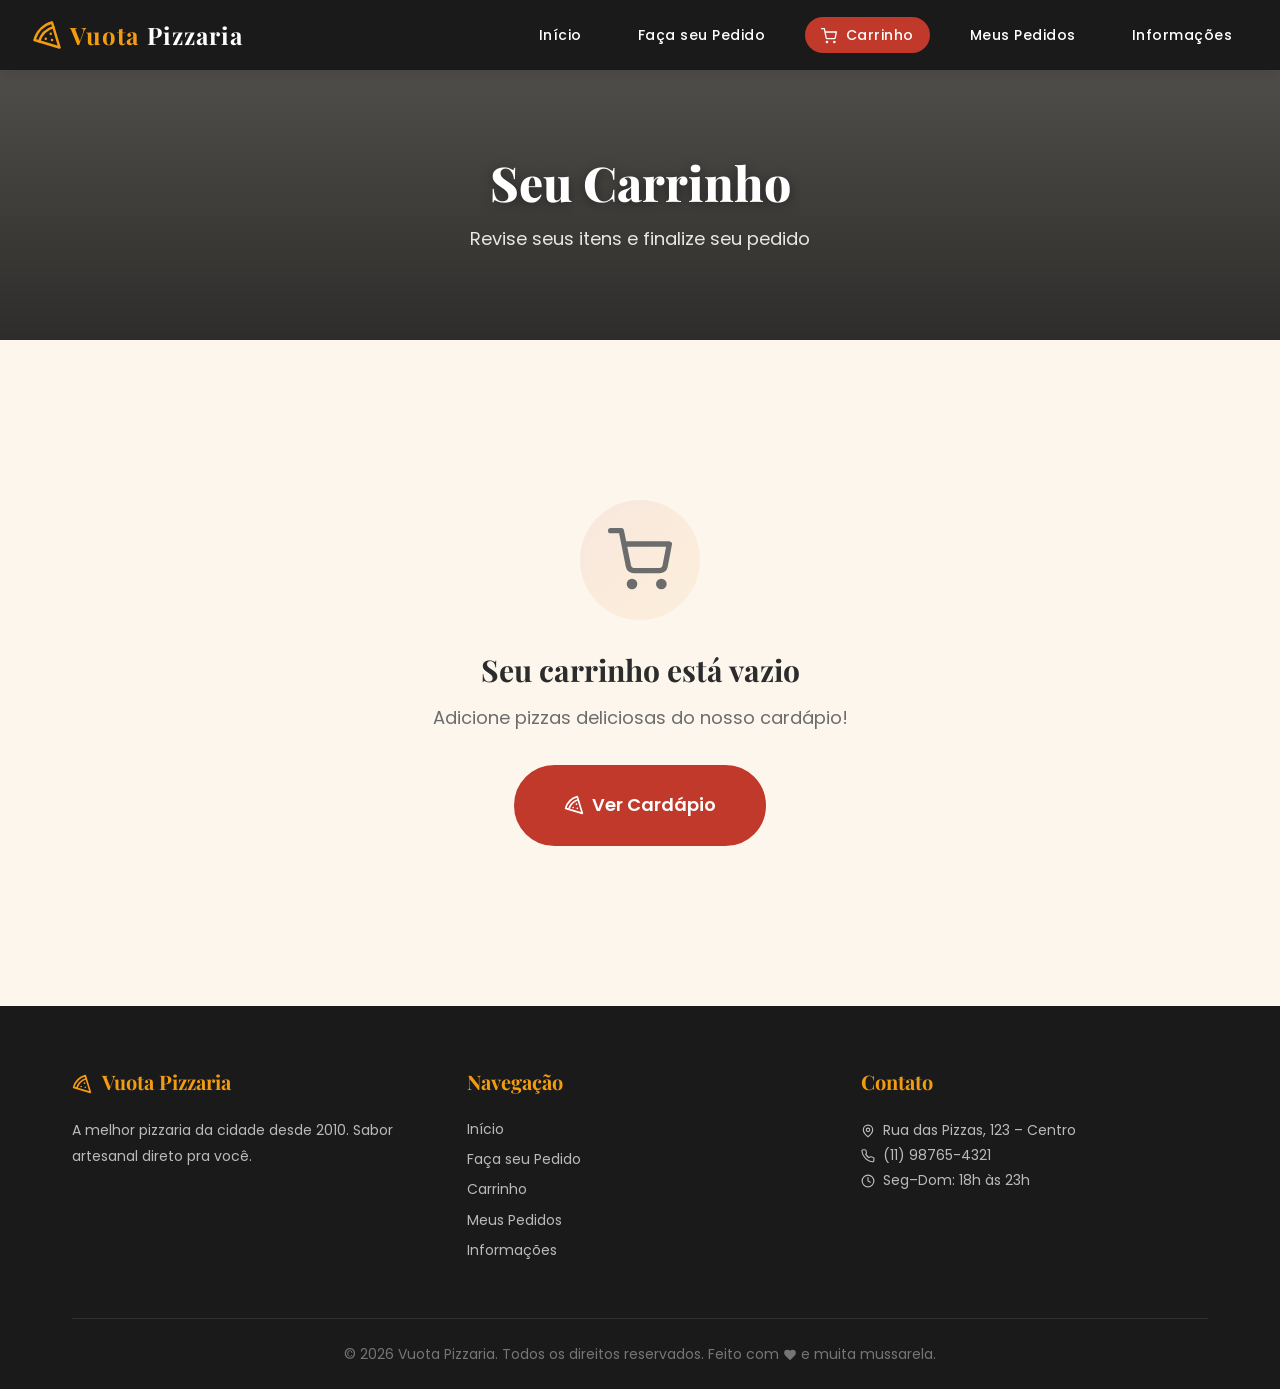
<file: carrinho.html>
<!doctype html>
<html lang="pt-BR">

<head>
  <meta charset="UTF-8" />
  <meta name="viewport" content="width=device-width, initial-scale=1.0" />
  <title>Carrinho – Vuota Pizzaria</title>

  <link rel="preconnect" href="https://fonts.googleapis.com" />
  <link rel="preconnect" href="https://fonts.gstatic.com" crossorigin />
  <link
    href="https://fonts.googleapis.com/css2?family=Playfair+Display:wght@600;700;800&family=Poppins:wght@400;500;600;700&display=swap"
    rel="stylesheet" />

  <link rel="stylesheet" href="styles.css" />
  <link rel="stylesheet" href="css/carrinho.css" />
</head>

<body>

  <!-- NAVBAR -->
  <nav class="navbar" id="navbar">
    <a href="index.html" class="navbar__logo">
      <svg class="navbar__logo-icon" width="30" height="30">
        <use href="icons.svg#icon-pizza" />
      </svg><span>Vuota</span>Pizzaria
    </a>

    <ul class="navbar__menu" id="navMenu">
      <li><a href="index.html" class="navbar__link">Início</a></li>
      <li><a href="cardapio.html" class="navbar__link">Faça seu Pedido</a></li>
      <li>
        <a href="carrinho.html" class="navbar__link active">
          <svg style="display:inline;vertical-align:middle;margin-right:4px" width="16" height="16">
            <use href="icons.svg#icon-shopping-cart" />
          </svg>
          Carrinho
          <span class="cart-badge" id="cartBadge">0</span>
        </a>
      </li>
      <li><a href="pedidos.html" class="navbar__link">Meus Pedidos</a></li>
      <li><a href="informacoes.html" class="navbar__link">Informações</a></li>
    </ul>

    <button class="navbar__hamburger" id="hamburger" aria-label="Abrir menu">
      <span></span>
      <span></span>
      <span></span>
    </button>
  </nav>

  <!-- CONTEÚDO PRINCIPAL -->
  <main class="page-wrapper">

    <!-- HERO CARRINHO -->
    <section class="hero-cart">
      <div class="hero-cart__overlay"></div>
      <div class="hero-cart__content">
        <h1 class="hero-cart__title">Seu Carrinho</h1>
        <p class="hero-cart__subtitle">Revise seus itens e finalize seu pedido</p>
      </div>
    </section>

    <!-- CARRINHO -->
    <section class="cart-section">
      <div class="container">

        <!-- ESTADO VAZIO -->
        <div class="cart-empty" id="carrinhoEmpty" style="display:none">
          <div class="cart-empty__icon">
            <svg width="64" height="64">
              <use href="icons.svg#icon-shopping-cart" />
            </svg>
          </div>
          <h2 class="cart-empty__title">Seu carrinho está vazio</h2>
          <p class="cart-empty__text">Adicione pizzas deliciosas do nosso cardápio!</p>
          <a href="cardapio.html" class="btn btn--primary btn--lg">
            <svg width="20" height="20">
              <use href="icons.svg#icon-pizza" />
            </svg>
            Ver Cardápio
          </a>
        </div>

        <!-- CONTEÚDO DO CARRINHO -->
        <div class="carrinho-content" id="carrinhoContent" style="display:none">
          <div class="cart-layout">

            <!-- LISTA DE ITENS -->
            <div class="cart-items">
              <div class="cart-items__header">
                <h2 class="cart-items__title">Itens do Pedido</h2>
                <span class="cart-items__count" id="itemCount">0 itens</span>
              </div>
              <div class="cart-items__list" id="carrinhoList">
                <!-- Itens renderizados via JS -->
              </div>
            </div>

            <!-- SIDEBAR: RESUMO + ENDEREÇO -->
            <aside class="cart-sidebar">

              <!-- ENDEREÇO DE ENTREGA -->
              <div class="cart-address">
                <h3 class="cart-address__title">
                  <svg width="18" height="18">
                    <use href="icons.svg#icon-map-pin" />
                  </svg>
                  Endereço de Entrega
                </h3>
                <div class="form-group">
                  <label class="form-label" for="endRua">Rua</label>
                  <input type="text" id="endRua" class="form-input" placeholder="Ex: Rua das Flores" required />
                </div>
                <div class="cart-address__row">
                  <div class="form-group">
                    <label class="form-label" for="endNumero">Número</label>
                    <input type="text" id="endNumero" class="form-input" placeholder="123A" required />
                  </div>
                  <div class="form-group">
                    <label class="form-label" for="endBairro">Bairro</label>
                    <input type="text" id="endBairro" class="form-input" placeholder="Centro" required />
                  </div>
                </div>
                <div class="form-group">
                  <label class="form-label" for="endCep">CEP</label>
                  <input type="text" id="endCep" class="form-input" placeholder="00000-000" maxlength="9" required />
                </div>
              </div>

              <!-- RESUMO DO PEDIDO -->
              <div class="cart-summary">
                <h3 class="cart-summary__title">Resumo do Pedido</h3>
                <div class="cart-summary__lines" id="summaryLines">
                  <!-- Linhas do resumo via JS -->
                </div>
                <div class="cart-summary__total">
                  <span>Total</span>
                  <span id="summaryTotal">R$ 0,00</span>
                </div>
                <button class="btn btn--primary btn--lg w-full" id="finalizarBtn">
                  Finalizar Pedido
                </button>
                <a href="cardapio.html" class="btn btn--outline w-full mt-md">
                  <svg width="16" height="16">
                    <use href="icons.svg#icon-pizza" />
                  </svg>
                  Continuar Comprando
                </a>
              </div>

            </aside>
          </div>
        </div>

      </div>
    </section>

  </main>

  <!-- FOOTER -->
  <footer class="footer">
    <div class="container">
      <div class="footer__grid">
        <div>
          <h4 class="footer__title">
            <svg style="display:inline;vertical-align:middle;margin-right:6px" width="20" height="20">
              <use href="icons.svg#icon-pizza" />
            </svg>
            Vuota Pizzaria
          </h4>
          <p class="footer__text">A melhor pizzaria da cidade desde 2010. Sabor artesanal direto pra você.</p>
        </div>
        <div>
          <h4 class="footer__title">Navegação</h4>
          <a href="index.html" class="footer__link">Início</a>
          <a href="cardapio.html" class="footer__link">Faça seu Pedido</a>
          <a href="carrinho.html" class="footer__link">Carrinho</a>
          <a href="pedidos.html" class="footer__link">Meus Pedidos</a>
          <a href="informacoes.html" class="footer__link">Informações</a>
        </div>
        <div>
          <h4 class="footer__title">Contato</h4>
          <p class="footer__text">
            <svg style="display:inline;vertical-align:middle;margin-right:4px" width="14" height="14">
              <use href="icons.svg#icon-map-pin" />
            </svg>
            Rua das Pizzas, 123 – Centro<br />
            <svg style="display:inline;vertical-align:middle;margin-right:4px" width="14" height="14">
              <use href="icons.svg#icon-phone" />
            </svg>
            (11) 98765-4321<br />
            <svg style="display:inline;vertical-align:middle;margin-right:4px" width="14" height="14">
              <use href="icons.svg#icon-clock" />
            </svg>
            Seg–Dom: 18h às 23h
          </p>
        </div>
      </div>
      <div class="footer__bottom">
        <p>© 2026 Vuota Pizzaria. Todos os direitos reservados. Feito com
          <svg style="display:inline;vertical-align:middle" width="14" height="14">
            <use href="icons.svg#icon-heart-fill" />
          </svg>
          e muita mussarela.
        </p>
      </div>
    </div>
  </footer>

  <script src="app.js"></script>
  <script src="js/carrinho.js"></script>
</body>

</html>
</file>
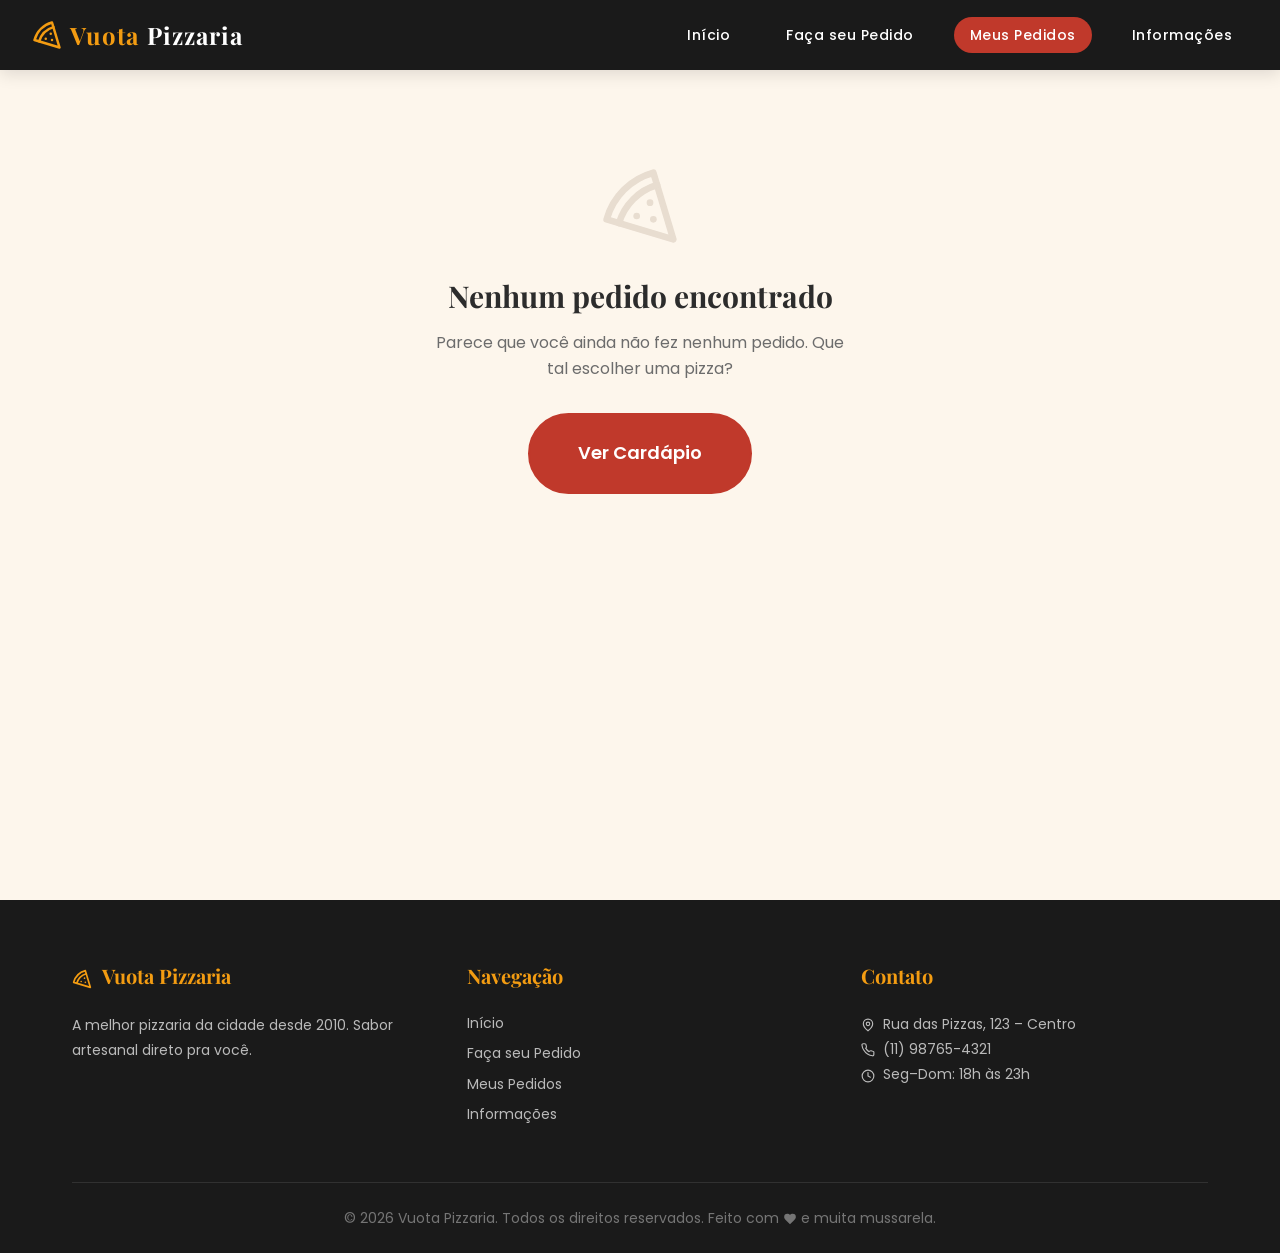
<file: confirmation.html>
<!doctype html>
<html lang="pt-BR">
  <head>
    <meta charset="UTF-8" />
    <meta name="viewport" content="width=device-width, initial-scale=1.0" />
    <title>Confirmação do Pedido | Vuota Pizzaria</title>

    <link rel="preconnect" href="https://fonts.googleapis.com" />
    <link rel="preconnect" href="https://fonts.gstatic.com" crossorigin />
    <link
      href="https://fonts.googleapis.com/css2?family=Playfair+Display:wght@600;700;800&family=Poppins:wght@400;500;600;700&display=swap"
      rel="stylesheet"
    />
    <!-- <link rel="icon" href="icons.svg#icon-pizza" /> Verificar icon depois -->
    <link rel="stylesheet" href="styles.css" />
    <link rel="stylesheet" href="css/confirmation.css" />
  </head>

  <body>
    <!-- NAVBAR -->
    <nav class="navbar" id="navbar">
      <a href="index.html" class="navbar__logo">
        <svg class="navbar__logo-icon" width="30" height="30">
          <use href="icons.svg#icon-pizza" />
        </svg>
        <span>Vuota</span>Pizzaria
      </a>

      <ul class="navbar__menu" id="navMenu">
        <li><a href="index.html" class="navbar__link">Início</a></li>
        <li>
          <a href="cardapio.html" class="navbar__link">Faça seu Pedido</a>
        </li>
        <li>
          <a href="confirmation.html" class="navbar__link active"
            >Meus Pedidos</a
          >
        </li>
        <li><a href="informacoes.html" class="navbar__link">Informações</a></li>
      </ul>

      <button class="navbar__hamburger" id="hamburger" aria-label="Abrir menu">
        <span></span>
        <span></span>
        <span></span>
      </button>
    </nav>

    <!-- CONTEÚDO PRINCIPAL -->
    <main class="page-wrapper page-wrapper--confirmation">
      <!-- SEÇÃO 1: CONFIRMAÇÃO DO PEDIDO -->
      <section
        class="confirmation section"
        aria-labelledby="confirmation-title"
      >
        <div class="container confirmation__container">
          <div class="confirmation__header">
            <!-- <div class="confirmation__icon" aria-hidden="true"></div> -->
            <svg class="confirmation__icon" width="85" height="85">
              <use href="icons.svg#icon-circle-check" />
            </svg>
            <h1 class="confirmation__title" id="confirmation-title">
              Pedido Confirmado!
            </h1>
            <p class="confirmation__number" id="orderNumber">Pedido #—</p>
          </div>

          <div class="card confirmation__card">
            <ul class="confirmation__list" id="listItems">
              <li class="confirmation__item"></li>
            </ul>
            <div class="confirmation__total">
              <span>Total</span>
              <span class="confirmation__total-price" id="orderTotal"
                >R$ —</span
              >
            </div>
          </div>

          <div class="card confirmation__address">
            <svg
              class="confirmation__address-icon"
              aria-hidden="true"
              width="18"
              height="18"
            >
              <use href="icons.svg#icon-map-pin" />
            </svg>
            <div>
              <h3 class="confirmation__address-title">Entregar em</h3>
              <p class="confirmation__address-text" id="deliveryAddress">—</p>
            </div>
          </div>

          <p class="confirmation__notice">
            Obrigado por escolher a Vuota Pizzaria! Seu pedido está sendo
            preparado com carinho. A previsão de entrega é até as
            <strong id="deliveryForecast">—</strong>. Caso a entrega ultrapasse
            40 minutos, você tem direito a um desconto, é só avisar!
          </p>

          <div class="confirmation__actions">
            <a href="cardapio.html" class="btn btn--primary">
              <svg aria-hidden="true" width="18" height="18">
                <use href="icons.svg#icon-pizza" />
              </svg>
              Fazer Novo Pedido
            </a>
            <button
              class="btn btn--outline"
              id="btnConfirmDelivery"
              type="button"
            >
              ✓ Confirmar Entrega
            </button>
          </div>
        </div>
      </section>

      <!-- SEÇÃO 2: ACOMPANHAMENTO DOS PEDIDOS DO DIA -->
      <section class="tracking section" aria-labelledby="tracking-title">
        <div class="container">
          <div class="section-title">
            <h2 class="section-title__heading" id="tracking-title">
              Acompanhe os pedidos do dia
            </h2>
            <div class="divider"></div>
            <p class="section-title__subheading">
              Veja em tempo real onde está o seu pedido e os demais da fila.
            </p>
          </div>

          <div class="tracking__columns">
            <div class="tracking__column tracking__column--delivered">
              <h3 class="tracking__column-title">
                <span class="tracking__column-dot" aria-hidden="true"></span>
                Entregues
              </h3>
              <ul class="tracking__list">
                <li class="tracking__number">01</li>
                <li class="tracking__number">02</li>
                <li class="tracking__number">03</li>
                <li class="tracking__number">04</li>
                <li class="tracking__number">05</li>
              </ul>
            </div>

            <div class="tracking__column tracking__column--underway">
              <h3 class="tracking__column-title">
                <span class="tracking__column-dot" aria-hidden="true"></span>
                A Caminho
              </h3>
              <ul class="tracking__list">
                <li class="tracking__number">06</li>
                <li class="tracking__number">07</li>
                <li class="tracking__number">08</li>
              </ul>
            </div>

            <div class="tracking__column tracking__column--preparing">
              <h3 class="tracking__column-title">
                <span class="tracking__column-dot" aria-hidden="true"></span>
                Preparando
              </h3>
              <ul class="tracking__list">
                <li class="tracking__number">09</li>
                <li class="tracking__number">10</li>
              </ul>
            </div>
          </div>
        </div>
      </section>

      <!-- SEÇÃO: SEM PEDIDOS -->
      <section
        class="empty-state section"
        id="emptyState"
        aria-labelledby="empty-state-title"
      >
        <div class="container empty-state__container">
          <svg
            class="empty-state__icon"
            aria-hidden="true"
            width="80"
            height="80"
          >
            <use href="icons.svg#icon-pizza" />
          </svg>
          <h1 class="empty-state__title" id="empty-state-title">
            Nenhum pedido encontrado
          </h1>
          <p class="empty-state__text">
            Parece que você ainda não fez nenhum pedido. Que tal escolher uma
            pizza?
          </p>
          <a href="cardapio.html" class="btn btn--primary btn--lg">
            Ver Cardápio
          </a>
        </div>
      </section>
    </main>

    <!-- FOOTER -->
    <footer class="footer">
      <div class="container">
        <div class="footer__grid">
          <div>
            <h4 class="footer__title">
              <svg
                style="
                  display: inline;
                  vertical-align: middle;
                  margin-right: 6px;
                "
                width="20"
                height="20"
              >
                <use href="icons.svg#icon-pizza" />
              </svg>
              Vuota Pizzaria
            </h4>
            <p class="footer__text">
              A melhor pizzaria da cidade desde 2010. Sabor artesanal direto pra
              você.
            </p>
          </div>
          <div>
            <h4 class="footer__title">Navegação</h4>
            <a href="index.html" class="footer__link">Início</a>
            <a href="cardapio.html" class="footer__link">Faça seu Pedido</a>
            <a href="pedidos.html" class="footer__link">Meus Pedidos</a>
            <a href="informacoes.html" class="footer__link">Informações</a>
          </div>
          <div>
            <h4 class="footer__title">Contato</h4>
            <p class="footer__text">
              <svg
                style="
                  display: inline;
                  vertical-align: middle;
                  margin-right: 4px;
                "
                width="14"
                height="14"
              >
                <use href="icons.svg#icon-map-pin" />
              </svg>
              Rua das Pizzas, 123 – Centro<br />
              <svg
                style="
                  display: inline;
                  vertical-align: middle;
                  margin-right: 4px;
                "
                width="14"
                height="14"
              >
                <use href="icons.svg#icon-phone" />
              </svg>
              (11) 98765-4321<br />
              <svg
                style="
                  display: inline;
                  vertical-align: middle;
                  margin-right: 4px;
                "
                width="14"
                height="14"
              >
                <use href="icons.svg#icon-clock" />
              </svg>
              Seg–Dom: 18h às 23h
            </p>
          </div>
        </div>
        <div class="footer__bottom">
          <p>
            © 2026 Vuota Pizzaria. Todos os direitos reservados. Feito com
            <svg
              style="display: inline; vertical-align: middle"
              width="14"
              height="14"
            >
              <use href="icons.svg#icon-heart-fill" />
            </svg>
            e muita mussarela.
          </p>
        </div>
      </div>
    </footer>

    <script src="app.js"></script>
    <script src="js/confirmation.js"></script>
  </body>
</html>
</file>
<file: styles.css>
/* ============================================
   PIZZARIA - ESTILOS GLOBAIS REUTILIZÁVEIS
   ============================================ */

:root {
  --color-primary: #C0392B;
  --color-primary-dark: #96281B;
  --color-primary-light: #E74C3C;
  --color-secondary: #F39C12;
  --color-secondary-dark: #D68910;
  --color-bg: #FDF6EC;
  --color-bg-card: #FFFFFF;
  --color-bg-dark: #1A1A1A;
  --color-text: #2C2C2C;
  --color-text-light: #6C6C6C;
  --color-text-white: #FFFFFF;
  --color-border: #E8DDD0;
  --color-overlay: rgba(0,0,0,0.55);
  --font-heading: 'Playfair Display', 'Georgia', serif;
  --font-body: 'Poppins', 'Segoe UI', sans-serif;
  --text-xs: 0.75rem;
  --text-sm: 0.875rem;
  --text-base: 1rem;
  --text-lg: 1.125rem;
  --text-xl: 1.25rem;
  --text-2xl: 1.5rem;
  --text-3xl: 1.875rem;
  --text-4xl: 2.25rem;
  --text-5xl: 3rem;
  --space-xs: 4px;
  --space-sm: 8px;
  --space-md: 16px;
  --space-lg: 24px;
  --space-xl: 32px;
  --space-2xl: 48px;
  --space-3xl: 64px;
  --space-4xl: 96px;
  --radius-sm: 6px;
  --radius-md: 12px;
  --radius-lg: 20px;
  --radius-full: 9999px;
  --shadow-sm: 0 2px 8px rgba(0,0,0,0.08);
  --shadow-md: 0 4px 16px rgba(0,0,0,0.12);
  --shadow-lg: 0 8px 32px rgba(0,0,0,0.18);
  --transition: 0.25s ease;
  --navbar-height: 70px;
}

*, *::before, *::after { margin: 0; padding: 0; box-sizing: border-box; }
html { scroll-behavior: smooth; }

body {
  font-family: var(--font-body);
  font-size: var(--text-base);
  color: var(--color-text);
  background-color: var(--color-bg);
  line-height: 1.6;
  min-height: 100vh;
}

h1, h2, h3, h4, h5, h6 { font-family: var(--font-heading); line-height: 1.2; color: var(--color-text); }
a { text-decoration: none; color: inherit; transition: color var(--transition); }
img { max-width: 100%; display: block; }

/* ---------- NAVBAR ---------- */
.navbar {
  position: fixed;
  top: 0; left: 0;
  width: 100%;
  height: var(--navbar-height);
  background-color: var(--color-bg-dark);
  display: flex;
  align-items: center;
  justify-content: space-between;
  padding: 0 var(--space-xl);
  z-index: 1000;
  box-shadow: var(--shadow-md);
  transition: background-color var(--transition);
}

.navbar.scrolled {
  background-color: rgba(26,26,26,0.97);
  backdrop-filter: blur(8px);
}

.navbar__logo {
  font-family: var(--font-heading);
  font-size: var(--text-2xl);
  color: var(--color-text-white);
  font-weight: 700;
  letter-spacing: 1px;
  display: flex;
  align-items: center;
  gap: var(--space-sm);
}

.navbar__logo-icon { color: var(--color-secondary); flex-shrink: 0; }
.navbar__logo span { color: var(--color-secondary); }

.navbar__menu {
  display: flex;
  align-items: center;
  list-style: none;
  gap: var(--space-lg);
}

.navbar__link {
  color: var(--color-text-white);
  font-size: var(--text-sm);
  font-weight: 500;
  letter-spacing: 0.5px;
  padding: var(--space-sm) var(--space-md);
  border-radius: var(--radius-full);
  transition: background-color var(--transition), color var(--transition);
}

.navbar__link:hover,
.navbar__link.active {
  background-color: var(--color-primary);
  color: var(--color-text-white);
}

.navbar__link--cta {
  background-color: var(--color-primary);
  color: var(--color-text-white) !important;
  padding: var(--space-sm) var(--space-lg);
  border-radius: var(--radius-full);
  font-weight: 600;
}

.navbar__link--cta:hover {
  background-color: var(--color-primary-dark) !important;
  transform: translateY(-1px);
  box-shadow: var(--shadow-sm);
}

.navbar__hamburger {
  display: none;
  flex-direction: column;
  gap: 5px;
  cursor: pointer;
  background: none;
  border: none;
  padding: var(--space-sm);
}

.navbar__hamburger span {
  display: block;
  width: 24px;
  height: 2px;
  background-color: var(--color-text-white);
  border-radius: 2px;
  transition: transform var(--transition), opacity var(--transition);
}

.navbar__hamburger.open span:nth-child(1) { transform: translateY(7px) rotate(45deg); }
.navbar__hamburger.open span:nth-child(2) { opacity: 0; }
.navbar__hamburger.open span:nth-child(3) { transform: translateY(-7px) rotate(-45deg); }

/* ---------- LAYOUT ---------- */
.page-wrapper { padding-top: var(--navbar-height); min-height: 100vh; }

.container {
  width: 100%;
  max-width: 1200px;
  margin: 0 auto;
  padding: 0 var(--space-xl);
}

.section { padding: var(--space-4xl) 0; }
.section--alt { background-color: var(--color-bg-card); }

/* ---------- BOTÕES ---------- */
.btn {
  display: inline-flex;
  align-items: center;
  justify-content: center;
  gap: var(--space-sm);
  padding: var(--space-md) var(--space-xl);
  border-radius: var(--radius-full);
  font-family: var(--font-body);
  font-size: var(--text-base);
  font-weight: 600;
  cursor: pointer;
  border: 2px solid transparent;
  transition: all var(--transition);
  text-decoration: none;
  white-space: nowrap;
}

.btn--primary { background-color: var(--color-primary); color: var(--color-text-white); border-color: var(--color-primary); }
.btn--primary:hover { background-color: var(--color-primary-dark); border-color: var(--color-primary-dark); transform: translateY(-2px); box-shadow: var(--shadow-md); }
.btn--secondary { background-color: var(--color-secondary); color: var(--color-text-white); border-color: var(--color-secondary); }
.btn--secondary:hover { background-color: var(--color-secondary-dark); border-color: var(--color-secondary-dark); transform: translateY(-2px); box-shadow: var(--shadow-md); }
.btn--outline { background-color: transparent; color: var(--color-primary); border-color: var(--color-primary); }
.btn--outline:hover { background-color: var(--color-primary); color: var(--color-text-white); transform: translateY(-2px); }
.btn--outline-white { background-color: transparent; color: var(--color-text-white); border-color: var(--color-text-white); }
.btn--outline-white:hover { background-color: var(--color-text-white); color: var(--color-primary); }
.btn--lg { padding: var(--space-lg) var(--space-2xl); font-size: var(--text-lg); }
.btn--sm { padding: var(--space-sm) var(--space-md); font-size: var(--text-sm); }

/* ---------- CARDS ---------- */
.card {
  background-color: var(--color-bg-card);
  border-radius: var(--radius-md);
  box-shadow: var(--shadow-sm);
  overflow: hidden;
  transition: transform var(--transition), box-shadow var(--transition);
}

.card:hover { transform: translateY(-4px); box-shadow: var(--shadow-lg); }

.card__image {
  width: 100%;
  aspect-ratio: 4/3;
  object-fit: cover;
}

.card__body { padding: var(--space-lg); }
.card__title { font-size: var(--text-xl); font-weight: 600; margin-bottom: var(--space-sm); font-family: var(--font-heading); }
.card__text { font-size: var(--text-sm); color: var(--color-text-light); margin-bottom: var(--space-md); }
.card__price { font-size: var(--text-xl); font-weight: 700; color: var(--color-primary); }

/* ---------- BADGE ---------- */
.badge {
  display: inline-block;
  padding: var(--space-xs) var(--space-sm);
  border-radius: var(--radius-sm);
  font-size: var(--text-xs);
  font-weight: 600;
  text-transform: uppercase;
  letter-spacing: 0.5px;
}

.badge--primary  { background-color: var(--color-primary);  color: var(--color-text-white); }
.badge--secondary{ background-color: var(--color-secondary); color: var(--color-text-white); }
.badge--success  { background-color: #27AE60; color: var(--color-text-white); }
.badge--warning  { background-color: #F39C12; color: var(--color-text-white); }

/* ---------- TÍTULO DE SEÇÃO ---------- */
.section-title { text-align: center; margin-bottom: var(--space-3xl); }
.section-title__eyebrow { display: inline-block; color: var(--color-primary); font-size: var(--text-sm); font-weight: 600; text-transform: uppercase; letter-spacing: 2px; margin-bottom: var(--space-sm); }
.section-title__heading { font-size: var(--text-4xl); font-family: var(--font-heading); margin-bottom: var(--space-md); }
.section-title__subheading { font-size: var(--text-lg); color: var(--color-text-light); max-width: 560px; margin: 0 auto; }
.divider { width: 60px; height: 3px; background-color: var(--color-primary); margin: var(--space-md) auto; border-radius: var(--radius-full); }

/* ---------- FORMULÁRIOS ---------- */
.form-group { display: flex; flex-direction: column; gap: var(--space-sm); margin-bottom: var(--space-lg); }
.form-label { font-size: var(--text-sm); font-weight: 600; color: var(--color-text); }
.form-input {
  padding: var(--space-md);
  border: 2px solid var(--color-border);
  border-radius: var(--radius-md);
  font-family: var(--font-body);
  font-size: var(--text-base);
  color: var(--color-text);
  background-color: var(--color-bg-card);
  transition: border-color var(--transition), box-shadow var(--transition);
  outline: none;
}
.form-input:focus { border-color: var(--color-primary); box-shadow: 0 0 0 3px rgba(192,57,43,0.15); }

/* ---------- FOOTER ---------- */
.footer { background-color: var(--color-bg-dark); color: var(--color-text-white); padding: var(--space-3xl) 0 var(--space-lg); }
.footer__grid { display: grid; grid-template-columns: repeat(3, 1fr); gap: var(--space-2xl); margin-bottom: var(--space-2xl); }
.footer__title { font-family: var(--font-heading); font-size: var(--text-xl); margin-bottom: var(--space-lg); color: var(--color-secondary); }
.footer__text { font-size: var(--text-sm); color: rgba(255,255,255,0.7); line-height: 1.8; }
.footer__link { display: block; font-size: var(--text-sm); color: rgba(255,255,255,0.7); margin-bottom: var(--space-sm); transition: color var(--transition); }
.footer__link:hover { color: var(--color-secondary); }
.footer__bottom { border-top: 1px solid rgba(255,255,255,0.1); padding-top: var(--space-lg); text-align: center; font-size: var(--text-sm); color: rgba(255,255,255,0.4); }

/* ---------- UTILITÁRIOS ---------- */
.text-center { text-align: center; }
.text-primary { color: var(--color-primary); }
.text-secondary { color: var(--color-secondary); }
.text-light { color: var(--color-text-light); }
.text-white { color: var(--color-text-white); }
.mt-sm { margin-top: var(--space-sm); }
.mt-md { margin-top: var(--space-md); }
.mt-lg { margin-top: var(--space-lg); }
.mt-xl { margin-top: var(--space-xl); }
.mb-sm { margin-bottom: var(--space-sm); }
.mb-md { margin-bottom: var(--space-md); }
.mb-lg { margin-bottom: var(--space-lg); }
.w-full { width: 100%; }

/* ---------- CART BADGE ---------- */
.cart-badge {
  display: inline-flex;
  align-items: center;
  justify-content: center;
  min-width: 18px;
  height: 18px;
  padding: 0 5px;
  border-radius: 9999px;
  background-color: var(--color-secondary);
  color: var(--color-text-white);
  font-size: 11px;
  font-weight: 700;
  margin-left: 4px;
  line-height: 1;
  vertical-align: middle;
}

.hidden { display: none; }

.grid-2 { display: grid; grid-template-columns: repeat(2, 1fr); gap: var(--space-lg); }
.grid-3 { display: grid; grid-template-columns: repeat(3, 1fr); gap: var(--space-lg); }
.grid-4 { display: grid; grid-template-columns: repeat(4, 1fr); gap: var(--space-lg); }

/* ---------- RESPONSIVIDADE ---------- */
@media (max-width: 920px) {
  .container { padding: 0 var(--space-lg); }
  .navbar { padding: 0 var(--space-md); }

  .navbar__menu {
    position: fixed;
    top: var(--navbar-height);
    right: 0;
    left: 0;
    width: 100%;
    height: calc(100vh - var(--navbar-height));
    background-color: var(--color-bg-dark);
    flex-direction: column;
    align-items: stretch;
    justify-content: flex-start;
    gap: 0;
    padding: var(--space-lg) 0;
    pointer-events: none;
    opacity: 0;
    visibility: hidden;
    transition: opacity 0.3s ease, visibility 0.3s ease;
    z-index: 999;
    overflow-y: auto;
    list-style: none;
  }

  .navbar__menu.open {
    pointer-events: all;
    opacity: 1;
    visibility: visible;
  }

  .navbar__menu li {
    width: 100%;
    border-bottom: 1px solid rgba(255,255,255,0.05);
  }

  .navbar__link {
    display: block;
    width: 100%;
    padding: var(--space-md) var(--space-xl);
    border-radius: 0;
    text-align: left;
    font-size: var(--text-base);
    border-left: 3px solid transparent !important;
  }

  .navbar__link:hover,
  .navbar__link.active {
    background-color: rgba(192,57,43,0.15);
    border-left: 3px solid var(--color-primary) !important;
    color: var(--color-text-white);
  }

  .navbar__link--cta {
    margin: var(--space-md) var(--space-xl);
    width: calc(100% - var(--space-xl) * 2);
    border-radius: var(--radius-md);
    text-align: center;
    padding: var(--space-md);
    border-left: none !important;
  }

  .navbar__link--cta:hover {
    border-left: none !important;
  }

  .navbar__hamburger { display: flex; }

  .grid-2, .grid-3, .grid-4 { grid-template-columns: repeat(2, 1fr); }
  .footer__grid { grid-template-columns: 1fr; gap: var(--space-xl); }
  .section { padding: var(--space-3xl) 0; }
}


@media (max-width: 768px) {
  :root {
    --text-5xl: 2.25rem;
    --text-4xl: 1.875rem;
    --text-3xl: 1.5rem;
  }
}

@media (max-width: 480px) {
  .container { padding: 0 var(--space-md); }
  .btn--lg { padding: var(--space-md) var(--space-xl); font-size: var(--text-base); }

  /* grades viram 1 coluna */
  .grid-2, .grid-3, .grid-4 { grid-template-columns: 1fr; }
}
</file>
<file: css/carrinho.css>
.hero-cart {
  position: relative;
  min-height: 30vh;
  display: flex;
  align-items: center;
  justify-content: center;
  background:
    linear-gradient(var(--color-overlay), var(--color-overlay)),
    url('https://images.unsplash.com/photo-1565299624946-b28f40a0ae38?w=1600&q=80') center/cover no-repeat;
  text-align: center;
  color: var(--color-text-white);
  overflow: hidden;
}

.hero-cart__overlay {
  position: absolute;
  inset: 0;
  background: linear-gradient(to bottom, rgba(0, 0, 0, 0.3) 0%, rgba(0, 0, 0, 0.6) 100%);
}

.hero-cart__content {
  position: relative;
  z-index: 1;
  max-width: 600px;
  padding: var(--space-xl);
}

.hero-cart__title {
  font-family: var(--font-heading);
  font-size: var(--text-5xl);
  font-weight: 800;
  line-height: 1.1;
  margin-bottom: var(--space-md);
  color: var(--color-text-white);
  text-shadow: 0 2px 12px rgba(0, 0, 0, 0.4);
}

.hero-cart__subtitle {
  font-size: var(--text-lg);
  color: rgba(255, 255, 255, 0.88);
  line-height: 1.6;
}

.cart-section {
  padding: var(--space-3xl) 0;
  background-color: var(--color-bg);
  min-height: 50vh;
}

.cart-empty {
  text-align: center;
  padding: var(--space-4xl) var(--space-xl);
}

.cart-empty__icon {
  display: inline-flex;
  align-items: center;
  justify-content: center;
  width: 120px;
  height: 120px;
  border-radius: 50%;
  background: linear-gradient(135deg, rgba(192, 57, 43, 0.08), rgba(243, 156, 18, 0.08));
  color: var(--color-text-light);
  margin-bottom: var(--space-xl);
  animation: emptyPulse 2s ease-in-out infinite;
}

@keyframes emptyPulse {

  0%,
  100% {
    transform: scale(1);
  }

  50% {
    transform: scale(1.05);
  }
}

.cart-empty__title {
  font-family: var(--font-heading);
  font-size: var(--text-3xl);
  margin-bottom: var(--space-md);
  color: var(--color-text);
}

.cart-empty__text {
  font-size: var(--text-lg);
  color: var(--color-text-light);
  margin-bottom: var(--space-xl);
}

.cart-layout {
  display: grid;
  grid-template-columns: 1fr 380px;
  gap: var(--space-2xl);
  align-items: start;
}

.cart-items__header {
  display: flex;
  align-items: center;
  justify-content: space-between;
  margin-bottom: var(--space-xl);
  padding-bottom: var(--space-md);
  border-bottom: 2px solid var(--color-border);
}

.cart-items__title {
  font-family: var(--font-heading);
  font-size: var(--text-2xl);
  color: var(--color-text);
}

.cart-items__count {
  font-size: var(--text-sm);
  color: var(--color-text-light);
  font-weight: 500;
}

.cart-items__list {
  display: flex;
  flex-direction: column;
  gap: var(--space-md);
}

.cart-item {
  display: grid;
  grid-template-columns: 80px 1fr auto;
  gap: var(--space-lg);
  align-items: center;
  background-color: var(--color-bg-card);
  border-radius: var(--radius-md);
  padding: var(--space-lg);
  box-shadow: var(--shadow-sm);
  transition: transform var(--transition), box-shadow var(--transition);
}

.cart-item:hover {
  transform: translateY(-2px);
  box-shadow: var(--shadow-md);
}

.cart-item__image {
  width: 80px;
  height: 80px;
  border-radius: var(--radius-md);
  object-fit: cover;
}

.cart-item__info {
  display: flex;
  flex-direction: column;
  gap: var(--space-xs);
}

.cart-item__name {
  font-family: var(--font-heading);
  font-size: var(--text-lg);
  font-weight: 700;
  color: var(--color-text);
}

.cart-item__details {
  font-size: var(--text-sm);
  color: var(--color-text-light);
}

.cart-item__details span {
  display: inline-flex;
  align-items: center;
  gap: var(--space-xs);
}

.cart-item__details span+span::before {
  content: '•';
  margin: 0 var(--space-sm);
  color: var(--color-border);
}

.cart-item__obs {
  font-size: var(--text-xs);
  color: var(--color-text-light);
  font-style: italic;
  margin-top: var(--space-xs);
}

.cart-item__actions {
  display: flex;
  flex-direction: column;
  align-items: flex-end;
  gap: var(--space-md);
}

.cart-item__price {
  font-size: var(--text-xl);
  font-weight: 700;
  color: var(--color-primary);
  white-space: nowrap;
}

.cart-item__controls {
  display: flex;
  align-items: center;
  gap: var(--space-sm);
}

.cart-qty-btn {
  width: 32px;
  height: 32px;
  display: flex;
  align-items: center;
  justify-content: center;
  background-color: var(--color-bg);
  border: 2px solid var(--color-border);
  border-radius: var(--radius-sm);
  font-size: var(--text-base);
  font-weight: 700;
  color: var(--color-primary);
  cursor: pointer;
  transition: all var(--transition);
}

.cart-qty-btn:hover {
  background-color: var(--color-primary);
  border-color: var(--color-primary);
  color: var(--color-text-white);
}

.cart-qty-value {
  font-size: var(--text-base);
  font-weight: 600;
  min-width: 28px;
  text-align: center;
  color: var(--color-text);
}

.cart-remove-btn {
  width: 32px;
  height: 32px;
  display: flex;
  align-items: center;
  justify-content: center;
  background-color: transparent;
  border: 2px solid var(--color-border);
  border-radius: var(--radius-sm);
  color: var(--color-text-light);
  cursor: pointer;
  transition: all var(--transition);
  margin-left: var(--space-sm);
}

.cart-remove-btn:hover {
  background-color: #e74c3c;
  border-color: #e74c3c;
  color: var(--color-text-white);
}

.cart-sidebar {
  display: flex;
  flex-direction: column;
  gap: var(--space-xl);
  position: sticky;
  top: calc(var(--navbar-height) + var(--space-xl));
}

.cart-address {
  background-color: var(--color-bg-card);
  border-radius: var(--radius-md);
  padding: var(--space-xl);
  box-shadow: var(--shadow-sm);
  overflow: hidden;
}

.cart-address__title {
  font-family: var(--font-heading);
  font-size: var(--text-xl);
  color: var(--color-text);
  margin-bottom: var(--space-lg);
  display: flex;
  align-items: center;
  gap: var(--space-sm);
}

.cart-address__title svg {
  color: var(--color-primary);
}

.cart-address__row {
  display: grid;
  grid-template-columns: 1fr 1fr;
  gap: var(--space-md);
}

.cart-address__row .form-group {
  min-width: 0;
}

.cart-summary {
  background-color: var(--color-bg-card);
  border-radius: var(--radius-md);
  padding: var(--space-xl);
  box-shadow: var(--shadow-sm);
  border: 2px solid var(--color-border);
}

.cart-summary__title {
  font-family: var(--font-heading);
  font-size: var(--text-xl);
  color: var(--color-text);
  margin-bottom: var(--space-lg);
}

.cart-summary__lines {
  display: flex;
  flex-direction: column;
  gap: var(--space-sm);
  margin-bottom: var(--space-lg);
  padding-bottom: var(--space-lg);
  border-bottom: 1px solid var(--color-border);
}

.summary-line {
  display: flex;
  justify-content: space-between;
  font-size: var(--text-sm);
  color: var(--color-text-light);
}

.summary-line__value {
  font-weight: 600;
  color: var(--color-text);
}

.cart-summary__total {
  display: flex;
  justify-content: space-between;
  align-items: center;
  font-family: var(--font-heading);
  font-size: var(--text-2xl);
  font-weight: 700;
  color: var(--color-primary);
  margin-bottom: var(--space-xl);
  padding-bottom: var(--space-lg);
  border-bottom: 2px solid var(--color-primary);
}

.cart-badge {
  align-items: center;
  justify-content: center;
  min-width: 18px;
  height: 18px;
  padding: 0 5px;
  border-radius: var(--radius-full);
  background-color: var(--color-secondary);
  color: var(--color-text-white);
  font-size: 11px;
  font-weight: 700;
  margin-left: 4px;
  line-height: 1;
}

.toast {
  position: fixed;
  bottom: var(--space-xl);
  right: var(--space-xl);
  background-color: #27AE60;
  color: var(--color-text-white);
  padding: var(--space-md) var(--space-xl);
  border-radius: var(--radius-md);
  box-shadow: var(--shadow-lg);
  font-weight: 600;
  font-size: var(--text-sm);
  z-index: 3000;
  animation: toastIn 0.4s ease, toastOut 0.4s ease 2.6s forwards;
}

@keyframes toastIn {
  from {
    transform: translateY(30px);
    opacity: 0;
  }

  to {
    transform: translateY(0);
    opacity: 1;
  }
}

@keyframes toastOut {
  from {
    transform: translateY(0);
    opacity: 1;
  }

  to {
    transform: translateY(30px);
    opacity: 0;
  }
}

.form-input.error {
  border-color: #e74c3c;
  box-shadow: 0 0 0 3px rgba(231, 76, 60, 0.15);
}

.form-error {
  font-size: var(--text-xs);
  color: #e74c3c;
  margin-top: -4px;
}

@media (max-width: 920px) {
  .cart-layout {
    grid-template-columns: 1fr;
  }

  .cart-sidebar {
    position: static;
  }
}

@media (max-width: 640px) {
  .hero-cart__title {
    font-size: var(--text-3xl);
  }

  .cart-item {
    grid-template-columns: 60px 1fr;
    gap: var(--space-md);
  }

  .cart-item__image {
    width: 60px;
    height: 60px;
  }

  .cart-item__actions {
    grid-column: 1 / -1;
    flex-direction: row;
    justify-content: space-between;
    align-items: center;
    padding-top: var(--space-md);
    border-top: 1px solid var(--color-border);
  }

  .cart-address__row {
    grid-template-columns: 1fr;
  }

  .cart-summary__total {
    font-size: var(--text-xl);
  }
}
</file>
<file: css/confirmation.css>
/* =====================
   CONFIRMAÇÃO DO PEDIDO
   ======================= */

/* ---- SEÇÃO 1: CONFIRMAÇÃO ---- */

.confirmation {
  background-color: var(--color-bg);
}

.confirmation__container {
  max-width: 680px;
}

/* Cabeçalho: ícone de sucesso + título + número */
.confirmation__header {
  text-align: center;
  margin-bottom: var(--space-2xl);
}

.confirmation__icon {
  color: #27ae60;
  display: flex;
  margin: 0 auto var(--space-lg);
}

.confirmation__title {
  font-size: var(--text-4xl);
  color: var(--color-text);
  margin-bottom: var(--space-md);
}

.confirmation__number {
  display: inline-block;
  background-color: var(--color-primary);
  color: var(--color-text-white);
  font-weight: 700;
  font-size: var(--text-base);
  padding: var(--space-sm) var(--space-xl);
  border-radius: var(--radius-full);
  letter-spacing: 1.5px;
}

/* Card do resumo do pedido */
.confirmation__card {
  margin-bottom: var(--space-lg);
}

.confirmation__list {
  list-style: none;
  padding: 0 var(--space-lg);
}

.confirmation__item {
  display: grid;
  grid-template-columns: 1fr auto auto;
  gap: var(--space-md);
  align-items: center;
  padding: var(--space-md) 0;
  border-bottom: 1px solid var(--color-border);
  font-size: var(--text-sm);
}

.confirmation__item:first-child {
  padding-top: var(--space-lg);
}

.confirmation__item:last-child {
  border-bottom: none;
  padding-bottom: var(--space-lg);
}

.confirmation__item-name {
  font-weight: 600;
  color: var(--color-text);
}

.confirmation__item-quantity {
  color: var(--color-text-light);
  font-size: var(--text-xs);
}

.confirmation__item-price {
  color: var(--color-primary);
  font-weight: 700;
}

.confirmation__total {
  display: flex;
  justify-content: space-between;
  align-items: center;
  padding: var(--space-md) var(--space-lg);
  border-top: 2px solid var(--color-border);
  background-color: rgba(0, 0, 0, 0.02);
  font-weight: 700;
  font-size: var(--text-base);
}

.confirmation__total-price {
  color: var(--color-primary);
  font-size: var(--text-xl);
}

/* Card de endereço de entrega */
.confirmation__address {
  padding: var(--space-lg);
  margin-bottom: var(--space-lg);
  display: flex;
  gap: var(--space-md);
  align-items: flex-start;
}

.confirmation__address-icon {
  flex-shrink: 0;
  color: var(--color-primary);
  margin-top: 2px;
}

.confirmation__address-title {
  font-size: var(--text-xs);
  font-family: var(--font-body);
  font-weight: 700;
  color: var(--color-text-light);
  text-transform: uppercase;
  letter-spacing: 1px;
  margin-bottom: var(--space-xs);
}

.confirmation__address-text {
  font-size: var(--text-base);
  color: var(--color-text);
  font-weight: 500;
}

/* aviso de tempo e política de desconto */
.confirmation__notice {
  background-color: #fff9ec;
  border-left: 4px solid var(--color-secondary);
  padding: var(--space-md) var(--space-lg);
  border-radius: 0 var(--radius-md) var(--radius-md) 0;
  font-size: var(--text-sm);
  color: var(--color-text);
  margin-bottom: var(--space-xl);
  line-height: 1.7;
}

.confirmation__notice strong {
  color: var(--color-secondary-dark);
}

/* Botões de ação */
.confirmation__actions {
  display: flex;
  flex-direction: column;
  gap: var(--space-md);
  align-items: center;
}

.confirmation__actions button,
.confirmation__actions a {
  padding: var(--space-md) var(--space-xl);
  max-width: 265px;
  font-size: var(--text-lg);
}

/* ---- SEÇÃO 2: RASTREIO DOS PEDIDOS ---- */

.tracking {
  background-color: var(--color-bg-card);
}

.tracking__columns {
  display: flex;
  align-items: center;
  flex-direction: column-reverse;
  gap: var(--space-lg);
}

.tracking__column {
  background-color: var(--color-bg);
  border-radius: var(--radius-md);
  overflow: hidden;
  border-top: 4px solid transparent;
  box-shadow: var(--shadow-sm);
  width: 100%;
  max-width: 450px;
}

.tracking__column--delivered {
  border-top-color: #27ae60;
}
.tracking__column--underway {
  border-top-color: var(--color-secondary);
}
.tracking__column--preparing {
  border-top-color: var(--color-primary);
}

.tracking__column-title {
  display: flex;
  align-items: center;
  gap: var(--space-sm);
  font-size: var(--text-base);
  font-family: var(--font-body);
  font-weight: 600;
  color: var(--color-text);
  padding: var(--space-md) var(--space-lg);
  border-bottom: 1px solid var(--color-border);
}

/* Bolinha colorida ao lado do título */
.tracking__column-dot {
  width: 10px;
  height: 10px;
  border-radius: 50%;
  flex-shrink: 0;
}

.tracking__column--delivered .tracking__column-dot {
  background-color: #27ae60;
}
.tracking__column--underway .tracking__column-dot {
  background-color: var(--color-secondary);
}
.tracking__column--preparing .tracking__column-dot {
  background-color: var(--color-primary);
}

.tracking__list {
  list-style: none;
  padding: var(--space-md) var(--space-lg);
  display: flex;
  flex-wrap: wrap;
  gap: var(--space-sm);
  min-height: 80px;
  justify-content: center;
}

/* Chip/tag de número de pedido */
.tracking__number {
  display: inline-flex;
  align-items: center;
  justify-content: center;
  border-radius: var(--radius-full);
  font-size: var(--text-sm);
  font-weight: 700;
  font-family: var(--font-body);
  background-color: var(--color-bg-card);
  border: 2px solid var(--color-border);
  color: var(--color-text);
  min-width: 52px;
}

/* Cor dos chips por column */
.tracking__column--delivered .tracking__number {
  border-color: #27ae60;
  color: #1e8449;
  background-color: #f0faf4;
}

.tracking__column--underway .tracking__number {
  border-color: var(--color-secondary);
  color: var(--color-secondary-dark);
  background-color: #fff9ec;
}

.tracking__column--preparing .tracking__number {
  border-color: var(--color-primary);
  color: var(--color-primary);
  background-color: #fdf2f1;
}

/* Chip destacado: o pedido do cliente atual */
.tracking__column--delivered .tracking__number--client {
  background-color: #27ae60;
  color: var(--color-text-white);
}

.tracking__column--underway .tracking__number--client {
  background-color: var(--color-secondary);
  color: var(--color-text-white);
  animation: pulse 2s ease-in-out infinite;
}

.tracking__column--preparing .tracking__number--client {
  background-color: var(--color-primary);
  color: var(--color-text-white);
  animation: pulse 2s ease-in-out infinite;
}

.hidden__number {
  display: none;
}

/* ---- SEÇÃO: SEM PEDIDOS ---- */
.empty-state {
  background-color: var(--color-bg);
  display: none;
}

.empty-state__container {
  max-width: 480px;
  text-align: center;
}

.empty-state__icon {
  color: var(--color-border);
  display: block;
  margin: 0 auto var(--space-xl);
}

.empty-state__title {
  font-size: var(--text-3xl);
  margin-bottom: var(--space-md);
}

.empty-state__text {
  color: var(--color-text-light);
  font-size: var(--text-base);
  margin-bottom: var(--space-xl);
}

@keyframes pulse {
  0%,
  100% {
    box-shadow: 0 0 0 0 rgba(192, 57, 43, 0.4);
  }
  50% {
    box-shadow: 0 0 0 7px rgba(192, 57, 43, 0);
  }
}

/* ---- RESPONSIVIDADE ---- */

/* A partir de 480px os botões ficam lado a lado */
@media (min-width: 530px) {
  .confirmation__actions {
    flex-direction: row;
    justify-content: center;
  }
}

/* A partir de 768px o tracking vira 3 columns */
@media (min-width: 768px) {
  .page-wrapper--confirmation {
    display: flex;
    justify-content: space-between;
  }

  .page-wrapper--confirmation section {
    width: 50%;
  }

  .confirmation {
    padding: var(--space-2xl) 0;
  }

  .confirmation__actions {
    flex-direction: column;
  }

  .tracking {
    padding: var(--space-3xl) 0;
  }

  .tracking__columns {
    display: flex;
    align-items: center;
    flex-direction: column-reverse;
  }

  .tracking__column {
    width: 100%;
    max-width: 450px;
  }

  .tracking__list {
    justify-content: normal;
  }
}

@media (min-width: 1080px) {
  .confirmation__actions {
    flex-direction: row;
  }
}
</file>
